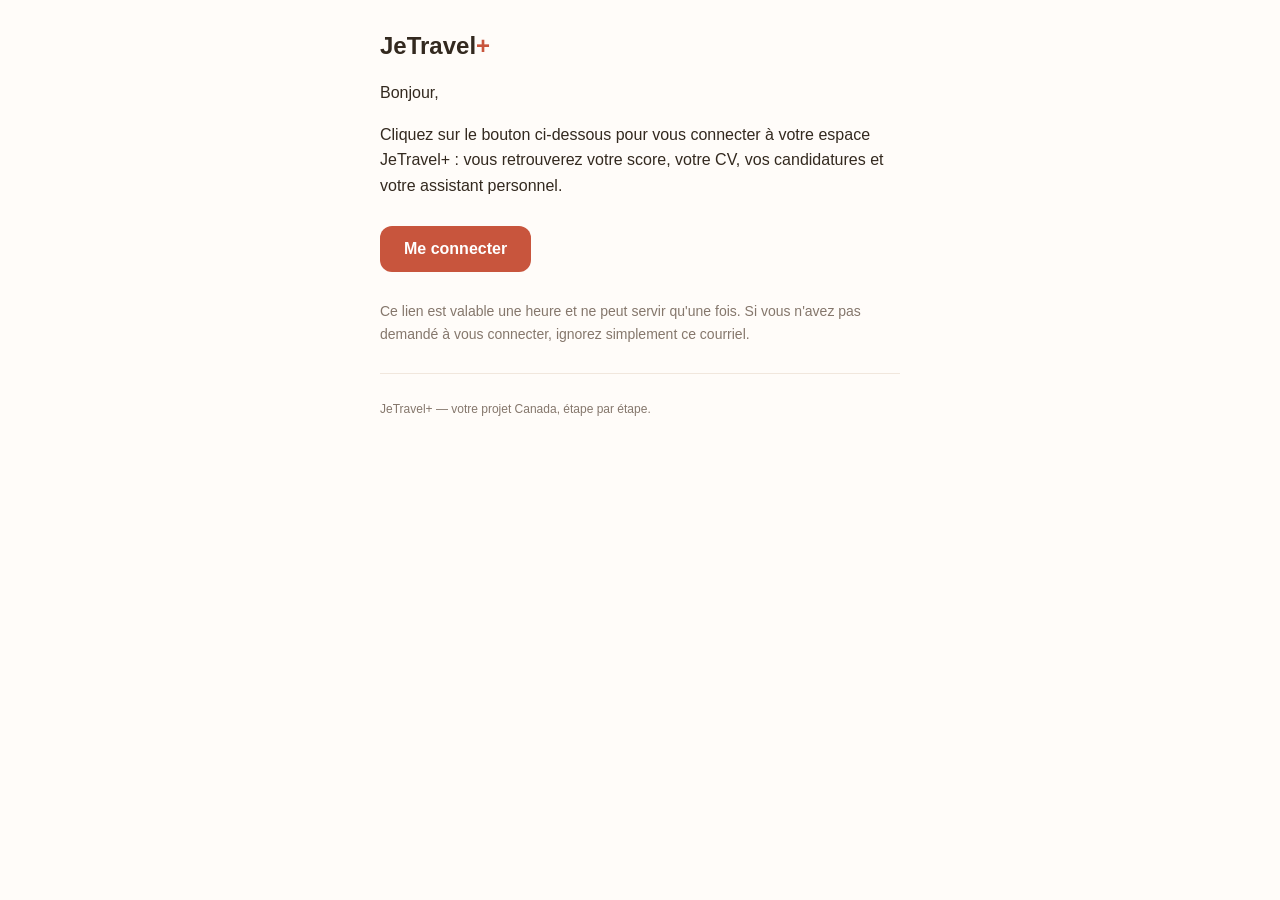
<file: supabase/templates/magic-link.html>
<!--
  Modèle du courriel de connexion (Supabase → Authentication → Emails → Templates → « Magic Link »).
  Objet conseillé : Votre lien de connexion JeTravel+
-->
<!doctype html>
<html lang="fr">
<body style="margin:0;background:#fffcf9;font-family:Arial,sans-serif;color:#33291f">
  <div style="max-width:520px;margin:0 auto;padding:32px 20px">
    <p style="font-size:24px;font-weight:bold;margin:0 0 20px">JeTravel<span style="color:#c8553d">+</span></p>
    <p style="font-size:16px;line-height:1.6">Bonjour,</p>
    <p style="font-size:16px;line-height:1.6">Cliquez sur le bouton ci-dessous pour vous connecter à votre espace JeTravel+ : vous retrouverez votre score, votre CV, vos candidatures et votre assistant personnel.</p>
    <p style="margin:28px 0">
      <a href="{{ .ConfirmationURL }}" style="background:#c8553d;color:#ffffff;text-decoration:none;padding:14px 24px;border-radius:12px;font-weight:bold;display:inline-block">Me connecter</a>
    </p>
    <p style="font-size:14px;line-height:1.6;color:#85776c">Ce lien est valable une heure et ne peut servir qu'une fois. Si vous n'avez pas demandé à vous connecter, ignorez simplement ce courriel.</p>
    <hr style="border:0;border-top:1px solid #f1e7dd;margin:28px 0">
    <p style="font-size:12px;color:#85776c">JeTravel+ — votre projet Canada, étape par étape.</p>
  </div>
</body>
</html>
</file>
